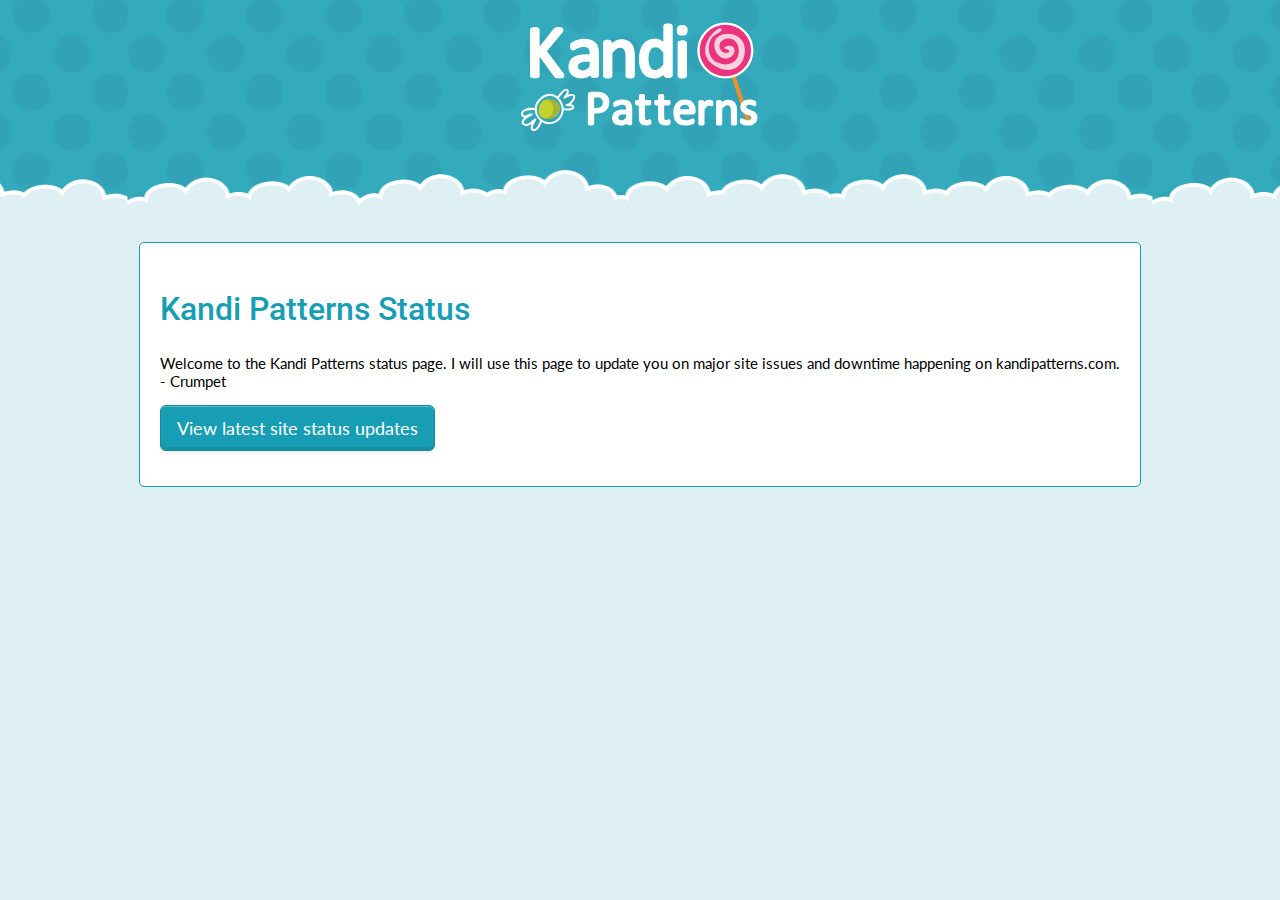
<file: index.html>
<!DOCTYPE html>
<html lang="en-US">
<head>
    <meta charset="utf-8" />
    <meta http-equiv="X-UA-Compatible" content="IE=edge" />
    <meta name="viewport" content="width=device-width,initial-scale=1.0,user-scalable=no,maximum-scale=1.0"/>
    <title>Kandi Patterns Status</title>

    <link href="//fonts.googleapis.com/css?family=Roboto:400,500,700,900|Lato:400,700,900" rel="stylesheet" type="text/css"/>
    <link rel="stylesheet" type="text/css" href="/css/main.css"/>
</head>
<body>
    <div class="header">
        <div class="header__logo">
            <img src="/img/logo.svg" height="115px"/>
        </div>
    </div>
    <div class="content">
        <h2>Kandi Patterns Status</h2>
        <p>Welcome to the Kandi Patterns status page. I will use this page to update you on major site issues and downtime happening on kandipatterns.com. - Crumpet</p>
        <p><a class="button button--primary button--large" href="https://kandipatterns.statuspage.io">View latest site status updates</a></p>
    </div>
</body>
</html>
</file>
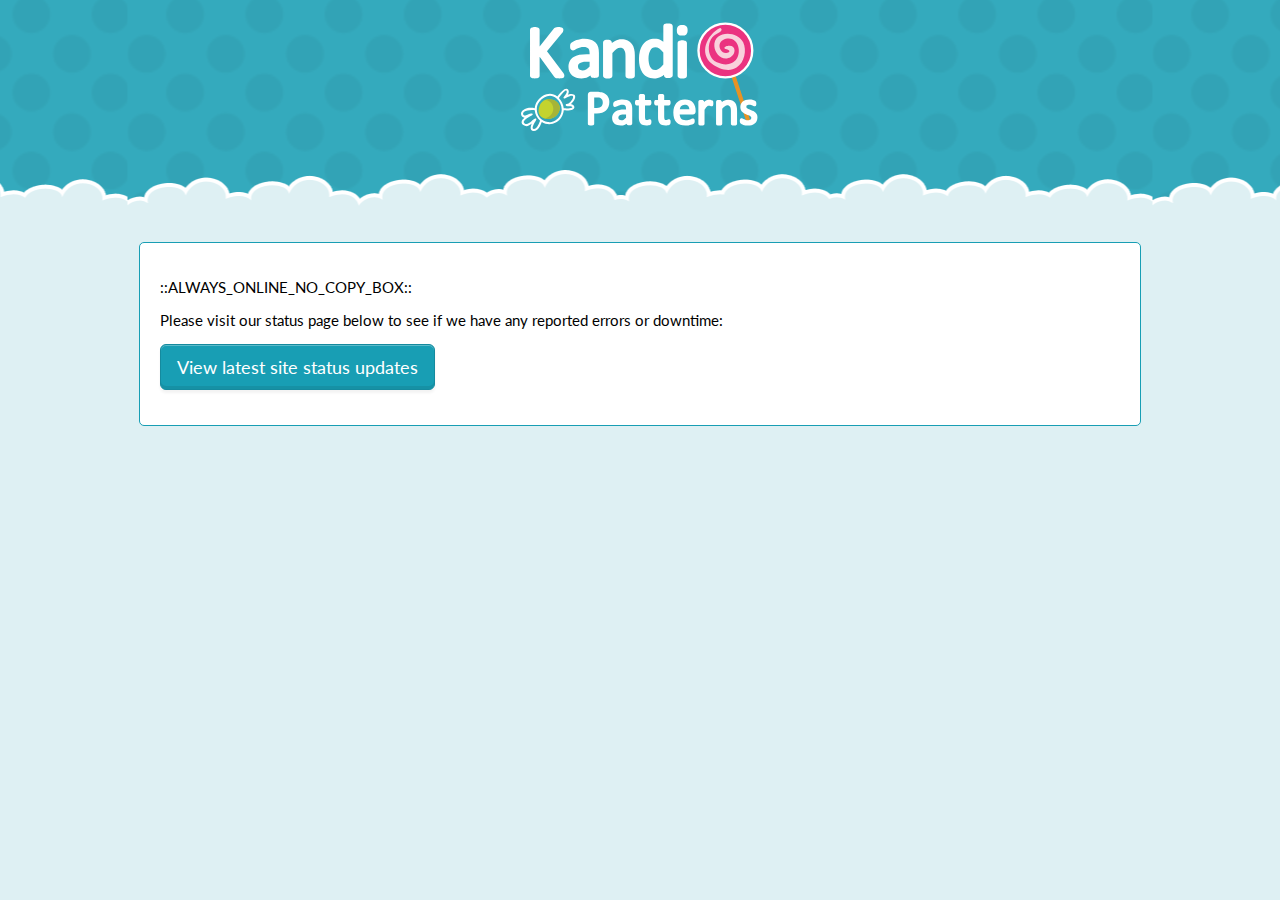
<file: always_online.html>
<!DOCTYPE html>
<html lang="en-US">
<head>
    <meta charset="utf-8" />
    <meta http-equiv="X-UA-Compatible" content="IE=edge" />
    <meta name="viewport" content="width=device-width,initial-scale=1.0,user-scalable=no,maximum-scale=1.0"/>
    <title>Kandi Patterns Status</title>

    <link href="//fonts.googleapis.com/css?family=Roboto:400,500,700,900|Lato:400,700,900" rel="stylesheet" type="text/css"/>
    <link rel="stylesheet" type="text/css" href="/css/main.css"/>
</head>
<body>
<div class="header">
    <div class="header__logo">
        <img src="/img/logo.svg" height="115px"/>
    </div>
</div>
<div class="content">
    <p>::ALWAYS_ONLINE_NO_COPY_BOX::</p>

    <p>Please visit our status page below to see if we have any reported errors or downtime:</p>
    <p><a class="button button--primary button--large" href="https://kandipatterns.statuspage.io">View latest site status updates</a></p>
</div>
</body>
</html>
</file>
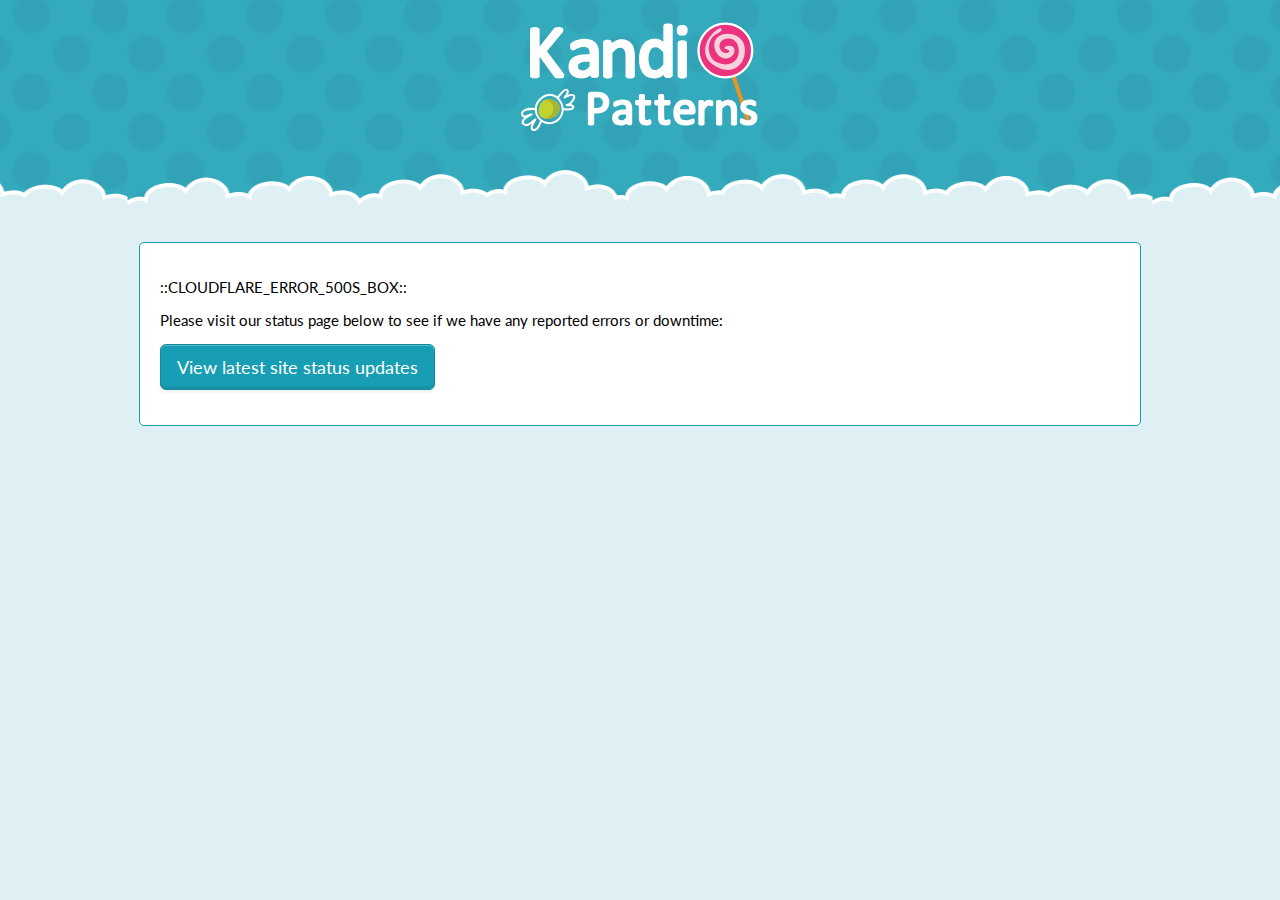
<file: error_500.html>
<!DOCTYPE html>
<html lang="en-US">
<head>
    <meta charset="utf-8" />
    <meta http-equiv="X-UA-Compatible" content="IE=edge" />
    <meta name="viewport" content="width=device-width,initial-scale=1.0,user-scalable=no,maximum-scale=1.0"/>
    <title>Kandi Patterns Status</title>

    <link href="//fonts.googleapis.com/css?family=Roboto:400,500,700,900|Lato:400,700,900" rel="stylesheet" type="text/css"/>
    <link rel="stylesheet" type="text/css" href="/css/main.css"/>
</head>
<body>
<div class="header">
    <div class="header__logo">
        <img src="/img/logo.svg" height="115px"/>
    </div>
</div>
<div class="content">
    <p>::CLOUDFLARE_ERROR_500S_BOX::</p>

    <p>Please visit our status page below to see if we have any reported errors or downtime:</p>
    <p><a class="button button--primary button--large" href="https://kandipatterns.statuspage.io">View latest site status updates</a></p>
</div>
</body>
</html>
</file>
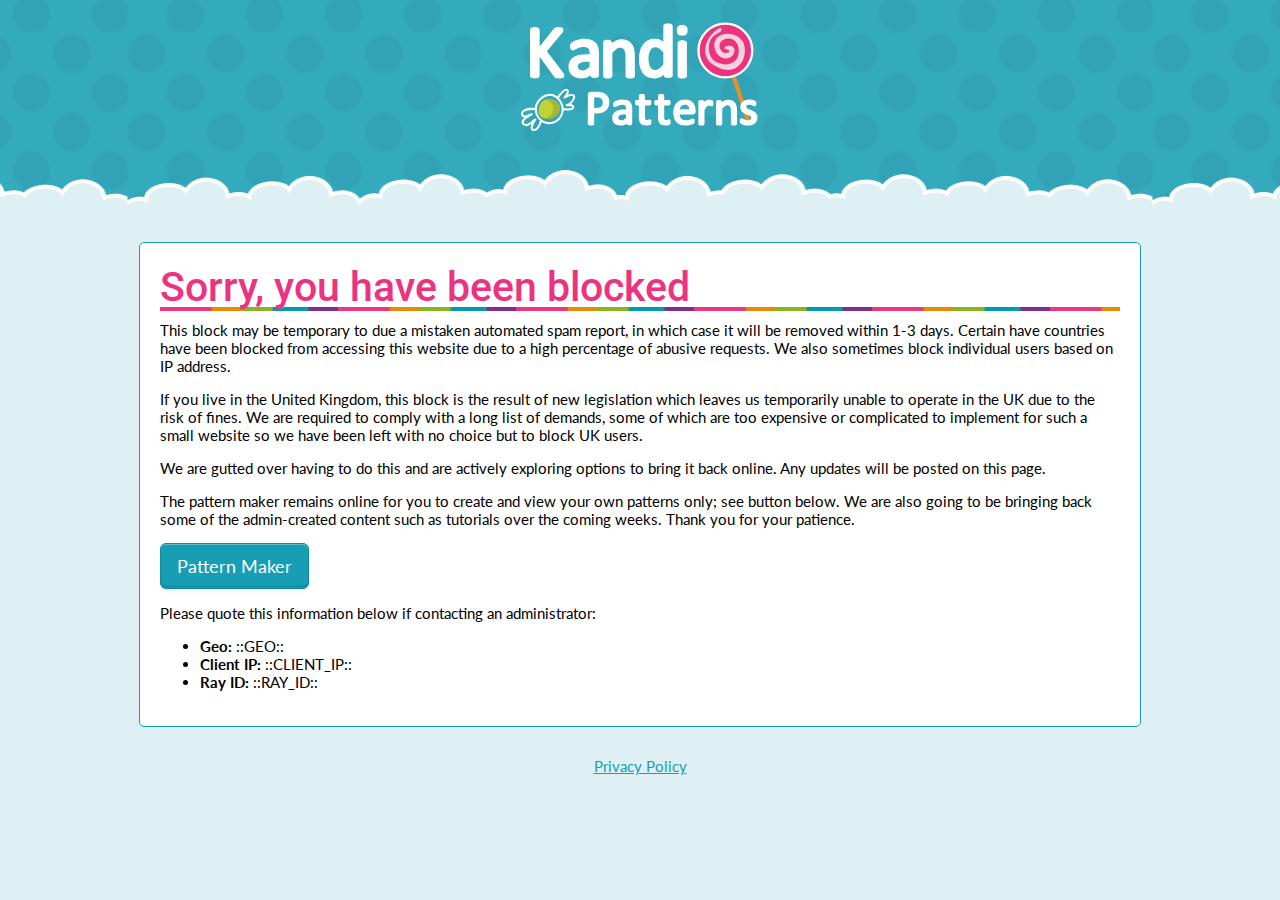
<file: ip_country_block.html>
<!DOCTYPE html>
<html lang="en-US">
<head>
    <meta charset="utf-8" />
    <meta http-equiv="X-UA-Compatible" content="IE=edge" />
    <meta name="viewport" content="width=device-width,initial-scale=1.0,user-scalable=no,maximum-scale=1.0"/>
    <title>Kandi Patterns: Blocked</title>

    <link href="//fonts.googleapis.com/css?family=Roboto:400,500,700,900|Lato:400,700,900" rel="stylesheet" type="text/css"/>
    <link rel="stylesheet" type="text/css" href="/css/main.css?v=1-1"/>
</head>
<body>
<div class="header">
    <div class="header__logo">
        <img src="/img/logo.svg" height="115px"/>
    </div>
</div>
<div class="content">
    <h1>Sorry, you have been blocked</h1>

    <div id="default-notice">
        This block may be temporary to due a mistaken automated spam report, in which case it will be removed within 1-3 days. Certain have countries have been blocked from accessing this website due to a high percentage of abusive requests. We also sometimes block individual users based on IP address.
    </div>

    <div id="uk-notice">
        <p>If you live in the United Kingdom, this block is the result of new legislation which leaves us temporarily unable to operate in the UK due to the risk of fines. We are required to comply with a long list of demands, some of which are too expensive or complicated to implement for such a small website so we have been left with no choice but to block UK users.</p>
        <p>We are gutted over having to do this and are actively exploring options to bring it back online. Any updates will be posted on this page.</p>
        <p>The pattern maker remains online for you to create and view your own patterns only; see button below. We are also going to be bringing back some of the admin-created content such as tutorials over the coming weeks. Thank you for your patience.</p>

        <a href="https://maker.kandipatterns.com" target="_blank" class="button button--primary button--large">Pattern Maker</a>
    </div>

    <div>
        <p>Please quote this information below if contacting an administrator:</p>
        <ul>
            <li><strong>Geo:</strong> ::GEO::</li>
            <li><strong>Client IP:</strong> ::CLIENT_IP::</li>
            <li><strong>Ray ID:</strong> ::RAY_ID::</li>
        </ul>
    </div>
</div>
<div class="footer">
    <a href="https://kandipatterns.com/post/view/116-privacy-policy?basic=1">Privacy Policy</a>
</div>
</body>
</html>
</file>
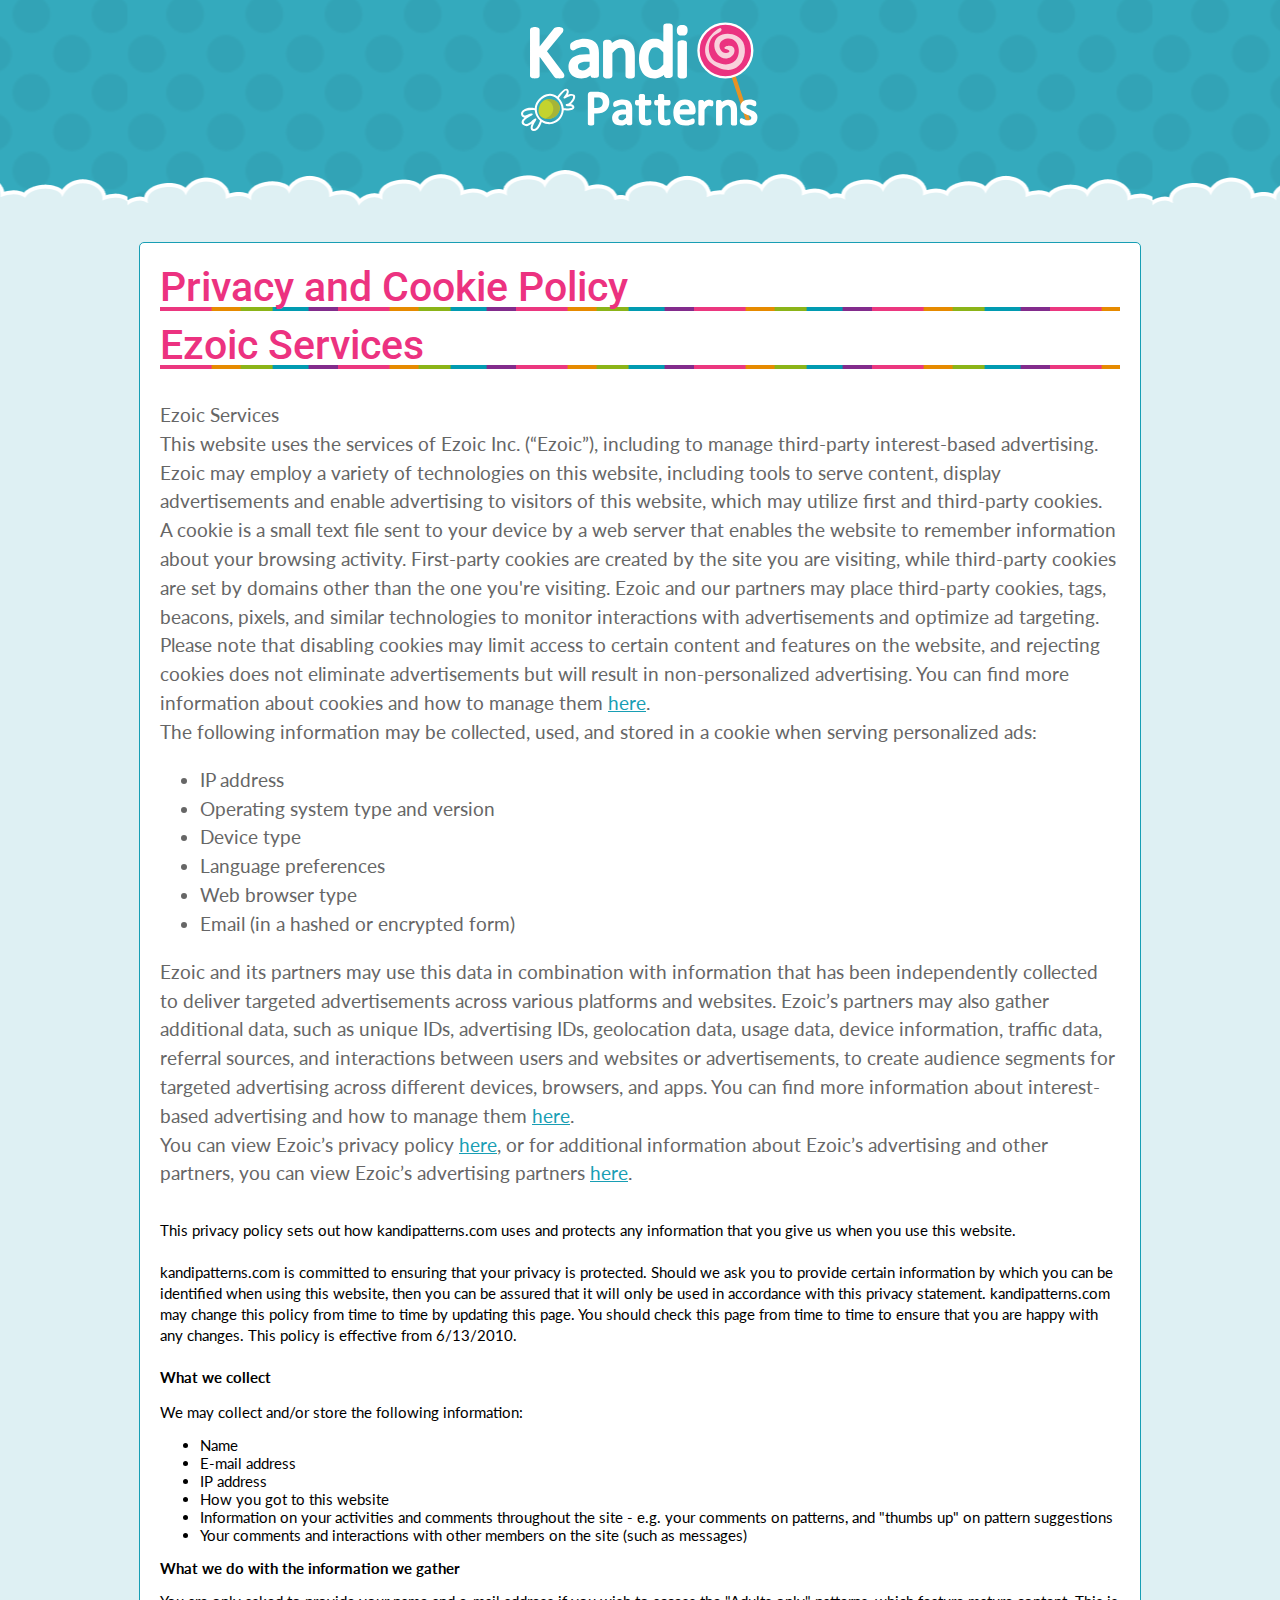
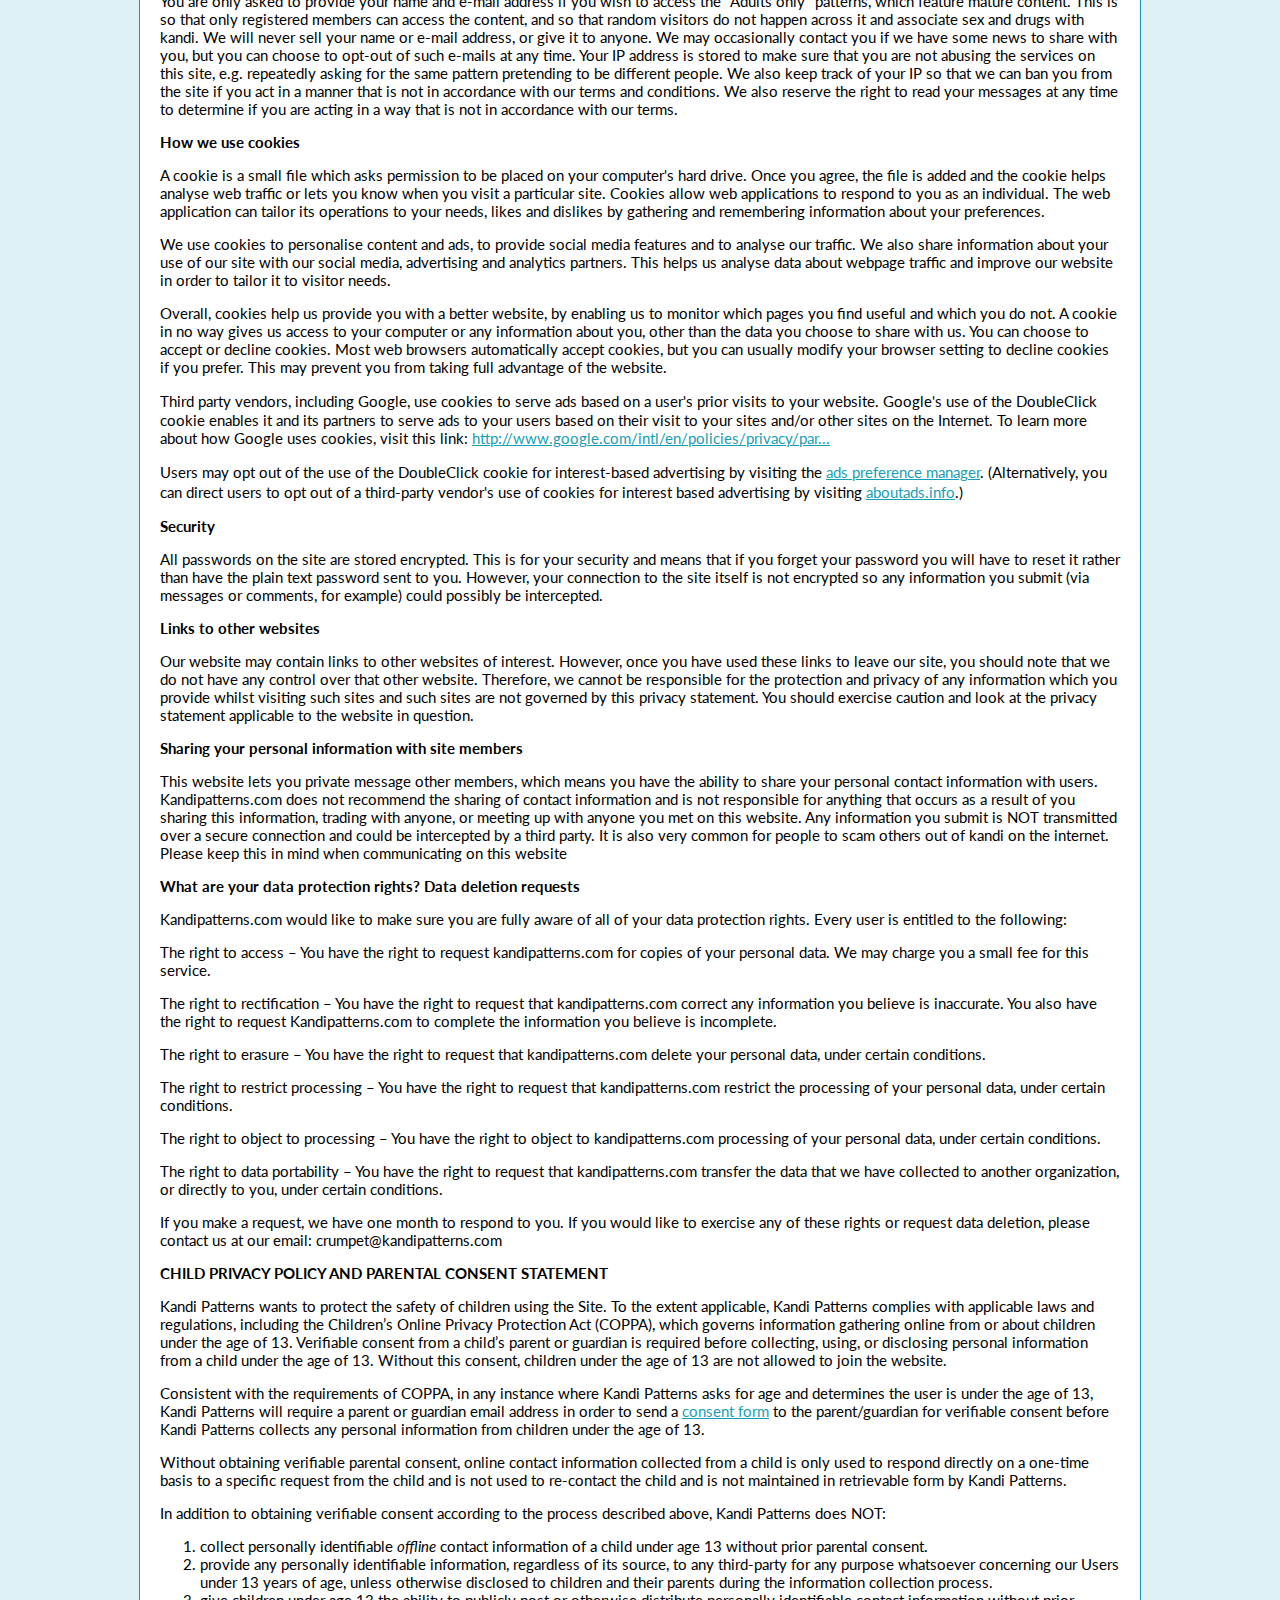
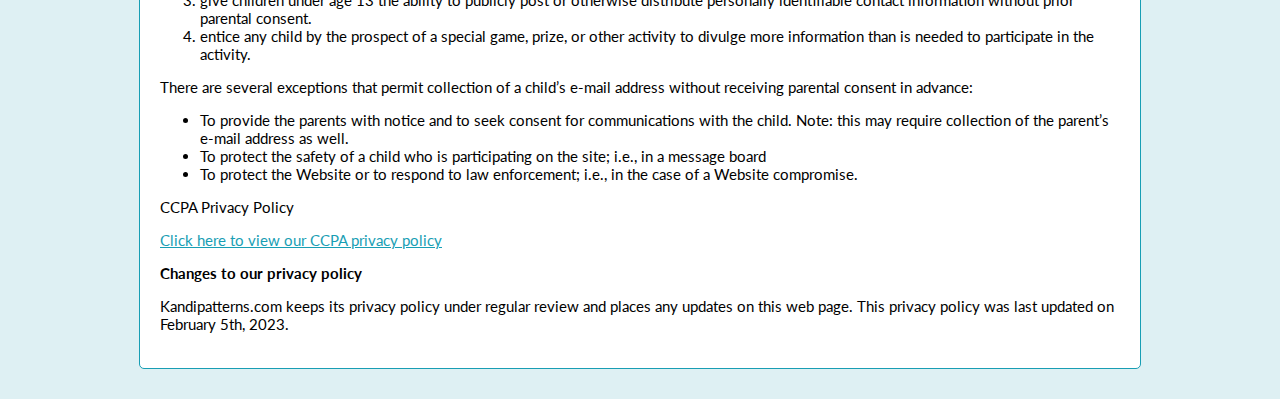
<file: pattern_maker_privacy.html>
<!DOCTYPE html>
<html lang="en-US">
<head>
    <meta charset="utf-8"/>
    <meta http-equiv="X-UA-Compatible" content="IE=edge"/>
    <meta name="viewport" content="width=device-width,initial-scale=1.0,user-scalable=no,maximum-scale=1.0"/>
    <title>Kandi Patterns: Privacy Policy</title>

    <link href="//fonts.googleapis.com/css?family=Roboto:400,500,700,900|Lato:400,700,900" rel="stylesheet"
          type="text/css"/>
    <link rel="stylesheet" type="text/css" href="/css/main.css?v=1-1"/>
</head>
<body>
<div class="header">
    <div class="header__logo">
        <img src="/img/logo.svg" height="115px"/>
    </div>
</div>
<div class="content">
    <h1>Privacy and Cookie Policy</h1>
    <h1>
        Ezoic Services
    </h1>
<div class="privacy-content">
    <p>
        Ezoic Services<br/>
        This website uses the services of Ezoic Inc. (“Ezoic”), including to manage third-party interest-based
        advertising. Ezoic may employ a variety of technologies on this website, including tools to serve content,
        display advertisements and enable advertising to visitors of this website, which may utilize first and
        third-party cookies.

        <br/>A cookie is a small text file sent to your device by a web server that enables the website to remember
        information about your browsing activity. First-party cookies are created by the site you are visiting, while
        third-party cookies are set by domains other than the one you're visiting. Ezoic and our partners may place
        third-party cookies, tags, beacons, pixels, and similar technologies to monitor interactions with advertisements
        and optimize ad targeting. Please note that disabling cookies may limit access to certain content and features
        on the website, and rejecting cookies does not eliminate advertisements but will result in non-personalized
        advertising. You can find more information about cookies and how to manage them <a
            href="https://allaboutcookies.org/" target="_blank">here</a>.
        <br/>The following information may be collected, used, and stored in a cookie when serving personalized ads:
    <ul>
        <li>IP address</li>
        <li>Operating system type and version</li>
        <li>Device type</li>
        <li>Language preferences</li>
        <li>Web browser type</li>
        <li>Email (in a hashed or encrypted form)</li>
    </ul>
    Ezoic and its partners may use this data in combination with information that has been independently collected to
    deliver targeted advertisements across various platforms and websites. Ezoic’s partners may also gather additional
    data, such as unique IDs, advertising IDs, geolocation data, usage data, device information, traffic data, referral
    sources, and interactions between users and websites or advertisements, to create audience segments for targeted
    advertising across different devices, browsers, and apps. You can find more information about interest-based
    advertising and how to manage them <a href="https://youradchoices.com/" target="_blank">here</a>.
    <br/>
    You can view Ezoic’s privacy policy <a href="https://ezoic.com/privacy/" target="_blank">here</a>, or for additional
    information about Ezoic’s advertising and other partners, you can view Ezoic’s advertising partners <a
        href="https://www.ezoic.com/privacy-policy/advertising-partners/" target="_blank">here</a>.
    </p>
</div>
<p style="line-height:140%;">
    This privacy policy sets out how kandipatterns.com uses and protects any information that you give us when you use
    this website.<br>
    <br>
    kandipatterns.com is committed to ensuring that your privacy is protected. Should we ask you to provide certain
    information by which you can be identified when using this website, then you can be assured that it will only be
    used in accordance with this privacy statement. kandipatterns.com may change this policy from time to time by
    updating this page. You should check this page from time to time to ensure that you are happy with any changes. This
    policy is effective from 6/13/2010.

    <br>
    <br>
    <strong>What we collect</strong></p>
<p id="cke_pastebin">
    We may collect and/or store the following information:</p>
<ul>
    <li>
        Name
    </li>
    <li>
        E-mail address
    </li>
    <li>
        IP address
    </li>
    <li>
        How you got to this website
    </li>
    <li>
        Information on your activities and comments throughout the site - e.g. your comments on patterns, and "thumbs
        up" on pattern suggestions
    </li>
    <li>Your comments and interactions with other members on the site (such as messages)</li>
</ul>
<p><strong>What we do with the information we gather</strong><br></p>
<p> You are only asked to provide your name and e-mail address if you wish to access the "Adults only" patterns, which
    feature mature content. This is so that only registered members can access the content, and so that random visitors
    do not happen across it and associate sex and drugs with kandi. We will never sell your name or e-mail address, or
    give it to anyone. We may occasionally contact you if we have some news to share with you, but you can choose to
    opt-out of such e-mails at any time. Your IP address is stored to make sure that you are not abusing the services on
    this site, e.g. repeatedly asking for the same pattern pretending to be different people. We also keep track of your
    IP so that we can ban you from the site if you act in a manner that is not in accordance with our terms and
    conditions. We also reserve the right to read your messages at any time to determine if you are acting in a way that
    is not in accordance with our terms.</p>
<p id="cke_pastebin">
    <strong>How we use cookies</strong></p>
<p id="cke_pastebin">
    A cookie is a small file which asks permission to be placed on your computer's hard drive. Once you agree, the file
    is added and the cookie helps analyse web traffic or lets you know when you visit a particular site. Cookies allow
    web applications to respond to you as an individual. The web application can tailor its operations to your needs,
    likes and dislikes by gathering and remembering information about your preferences.</p>
<p id="cke_pastebin">We use cookies to personalise content and ads, to provide social media features and to analyse our
    traffic. We also share information about your use of our site with our social media, advertising and analytics
    partners. This helps us analyse data about webpage traffic and improve our website in order to tailor it to visitor
    needs. </p>
<p id="cke_pastebin">
    Overall, cookies help us provide you with a better website, by enabling us to monitor which pages you find useful
    and which you do not. A cookie in no way gives us access to your computer or any information about you, other than
    the data you choose to share with us. You can choose to accept or decline cookies. Most web browsers automatically
    accept cookies, but you can usually modify your browser setting to decline cookies if you prefer. This may prevent
    you from taking full advantage of the website.</p>
<p id="cke_pastebin"><span style="line-height: 20px;">Third party vendors, including Google, use cookies to serve ads based on a user's prior visits to your website. </span>Google's
    use of the DoubleClick cookie enables it and its partners to serve ads to your users based on their visit to your
    sites and/or other sites on the Internet. To learn more about how Google uses cookies, visit this link: <a
            href="http://www.google.com/intl/en/policies/privacy/partners/">http://www.google.com/intl/en/policies/privacy/par...</a>
</p>
<p id="cke_pastebin"><span style="line-height: 20px;">Users may opt out of the use of the DoubleClick cookie for interest-based advertising by visiting the </span><a
        href="http://www.google.com/ads/preferences/">ads preference manager</a><span style="line-height: 20px;">. (Alternatively, you can direct users to opt out of a third-party vendor's use of cookies for interest based advertising by visiting </span><a
        href="http://www.aboutads.info/">aboutads.info</a><span style="line-height: 20px;">.)</span></p>
<p><b>Security</b><br></p>
<p>All passwords on the site are stored encrypted. This is for your security and means that if you forget your password
    you will have to reset it rather than have the plain text password sent to you. However, your connection to the site
    itself is not encrypted so any information you submit (via messages or comments, for example) could possibly be
    intercepted.</p>
<p id="cke_pastebin">
    <strong>Links to other websites</strong></p>
<p id="cke_pastebin">
    Our website may contain links to other websites of interest. However, once you have used these links to leave our
    site, you should note that we do not have any control over that other website. Therefore, we cannot be responsible
    for the protection and privacy of any information which you provide whilst visiting such sites and such sites are
    not governed by this privacy statement. You should exercise caution and look at the privacy statement applicable to
    the website in question.</p>
<p><strong>Sharing your personal information with site members</strong></p>
<p>This website lets you private message other members, which means you have the ability to share your personal contact
    information with users. Kandipatterns.com does not recommend the sharing of contact information and is not
    responsible for anything that occurs as a result of you sharing this information, trading with anyone, or meeting up
    with anyone you met on this website. Any information you submit is NOT transmitted over a secure connection and
    could be intercepted by a third party. It is also very common for people to scam others out of kandi on the
    internet. Please keep this in mind when communicating on this website</p>
<p><b>What are your data protection rights? Data deletion requests</b></p>
<p>Kandipatterns.com would like to make sure you are fully aware of all of your data protection rights. Every user is
    entitled to the following:</p>
<p>The right to access – You have the right to request kandipatterns.com for copies of your personal data. We may charge
    you a small fee for this service.</p>
<p>The right to rectification – You have the right to request that kandipatterns.com correct any information you believe
    is inaccurate. You also have the right to request Kandipatterns.com to complete the information you believe is
    incomplete.</p>
<p>The right to erasure – You have the right to request that kandipatterns.com delete your personal data, under certain
    conditions.</p>
<p>The right to restrict processing – You have the right to request that kandipatterns.com restrict the processing of
    your personal data, under certain conditions.</p>
<p>The right to object to processing – You have the right to object to kandipatterns.com processing of your personal
    data, under certain conditions.</p>
<p>The right to data portability – You have the right to request that kandipatterns.com transfer the data that we have
    collected to another organization, or directly to you, under certain conditions.</p>
<p>If you make a request, we have one month to respond to you. If you would like to exercise any of these rights or
    request data deletion, please contact us at our email: crumpet@kandipatterns.com</p>
<p><strong>CHILD PRIVACY POLICY AND PARENTAL CONSENT STATEMENT</strong></p>
<p>Kandi Patterns wants to protect the safety of children using the Site. To the extent applicable, Kandi Patterns
    complies with applicable laws and regulations, including the Children’s Online Privacy Protection Act (COPPA), which
    governs information gathering online from or about children under the age of 13. Verifiable consent from a child’s
    parent or guardian is required before collecting, using, or disclosing personal information from a child under the
    age of 13. Without this consent, children under the age of 13 are not allowed to join the website.</p>
<p>Consistent with the requirements of COPPA, in any instance where Kandi Patterns asks for age and determines the user
    is under the age of 13, Kandi Patterns will require a parent or guardian email address in order to send a <a
            href="https://kandipatterns.com/files/parental_consent.pdf" target="_blank">consent form</a> to the
    parent/guardian for verifiable consent before Kandi Patterns collects any personal information from children under
    the age of 13.</p>
<p>Without obtaining verifiable parental consent, online contact information collected from a child is only used to
    respond directly on a one-time basis to a specific request from the child and is not used to re-contact the child
    and is not maintained in retrievable form by Kandi Patterns.</p>
<p>In addition to obtaining verifiable consent according to the process described above, Kandi Patterns does NOT:</p>
<ol>
    <li>collect personally identifiable <em>offline</em> contact information of a child under age 13 without prior
        parental consent.
    </li>
    <li>provide any personally identifiable information, regardless of its source, to any third-party for any purpose
        whatsoever concerning our Users under 13 years of age, unless otherwise disclosed to children and their parents
        during the information collection process.
    </li>
    <li>give children under age 13 the ability to publicly post or otherwise distribute personally identifiable contact
        information without prior parental consent.
    </li>
    <li>entice any child by the prospect of a special game, prize, or other activity to divulge more information than is
        needed to participate in the activity.
    </li>
</ol>
<p>There are several exceptions that permit collection of a child’s e-mail address without receiving parental consent in
    advance:</p>
<ul>
    <li>To provide the parents with notice and to seek consent for communications with the child. Note: this may require
        collection of the parent’s e-mail address as well.
    </li>
    <li>To protect the safety of a child who is participating on the site; i.e., in a message board</li>
    <li>To protect the Website or to respond to law enforcement; i.e., in the case of a Website compromise.</li>
</ul>
<p>CCPA Privacy Policy</p>
<p><a href="https://kandipatterns.com/post/view/1512-ccpa-privacy-policy">Click here to view our CCPA privacy policy</a>
</p><b>Changes to our privacy policy</b>
<p>Kandipatterns.com keeps its privacy policy under regular review and places any updates on this web page. This privacy
    policy was last updated on February 5th, 2023.</p>

</div>
</body>
</html>
</file>
<file: css/main.css>
body {
    background: #def0f3;
    padding: 0;
    margin: 0;
    font-size: 15px;
}

body, p, div, a {
    font-family: 'Lato', sans-serif;
    font-weight: 400;
}

h1 {
    color: #ec3280;
    font-size: 2.7em;
    margin-bottom: 10px;
    margin-top: 0;
    background: url(/img/stripes.png) bottom left repeat-x;
    font-family: 'Roboto', sans-serif;
    font-weight: 500;
}

a {
    color: #189eb4;
}

.header {
    background: #def0f3 url(/img/header_bg.png) bottom center repeat-x;
    min-height: 172px;
    padding: 20px 0;
    width: 100%;
}

.header__logo {
    text-align: center;
}

.content {
    width: 75%;
    margin: 30px auto;
    background: #fff;
    padding: 20px;
    border-radius: 5px;
    border: 1px solid #189eb4;
    overflow: hidden;
}

h2 {
    font-family: 'Roboto', sans-serif;
    font-weight: 500;
    color: #189eb4;
    font-size: 2rem;
}

.button {
    -webkit-box-shadow: 0 3px 3px rgba(0, 0, 0, 0.05), inset 0 -3px 0 rgba(0, 0, 0, 0.08), inset 0 1px 0 rgba(255, 255, 255, 0.3);
    -moz-box-shadow: 0 3px 3px rgba(0, 0, 0, 0.05), inset 0 -3px 0 rgba(0, 0, 0, 0.08), inset 0 1px 0 rgba(255, 255, 255, 0.3);
    box-shadow: 0 3px 3px rgba(0, 0, 0, 0.05), inset 0 -3px 0 rgba(0, 0, 0, 0.08), inset 0 1px 0 rgba(255, 255, 255, 0.3);
    display: inline-block;
    margin-bottom: 0;
    font-weight: normal;
    text-align: center;
    vertical-align: middle;
    touch-action: manipulation;
    cursor: pointer;
    background-image: none;
    border: 1px solid transparent;
    white-space: nowrap;
    padding: 6px 12px;
    font-size: 14px;
    line-height: 1.5;
    border-radius: 4px;
    -webkit-user-select: none;
    -moz-user-select: none;
    -ms-user-select: none;
    user-select: none;
    text-decoration: none;
}

.button--primary {
    color: #ffffff;
    background-color: #189eb4;
    border-color: #158a9e;
}

.button--large {
    padding: 10px 16px;
    font-size: 18px;
    line-height: 1.3333333;
    border-radius: 6px;
}

.hidden {
    display: none;
}

.privacy-headline {
    font-size: 1rem;
    font-weight: bold;
    color: #333;
    text-align: center;
}

.privacy-content {
    font-size: 1.2rem;
    line-height: 1.5;
    color: #666;
    margin: 2rem 0;
}

.privacy-headline {
    text-transform: uppercase;
    letter-spacing: 0.1rem;
}

.footer {
    text-align: center;
}
</file>
